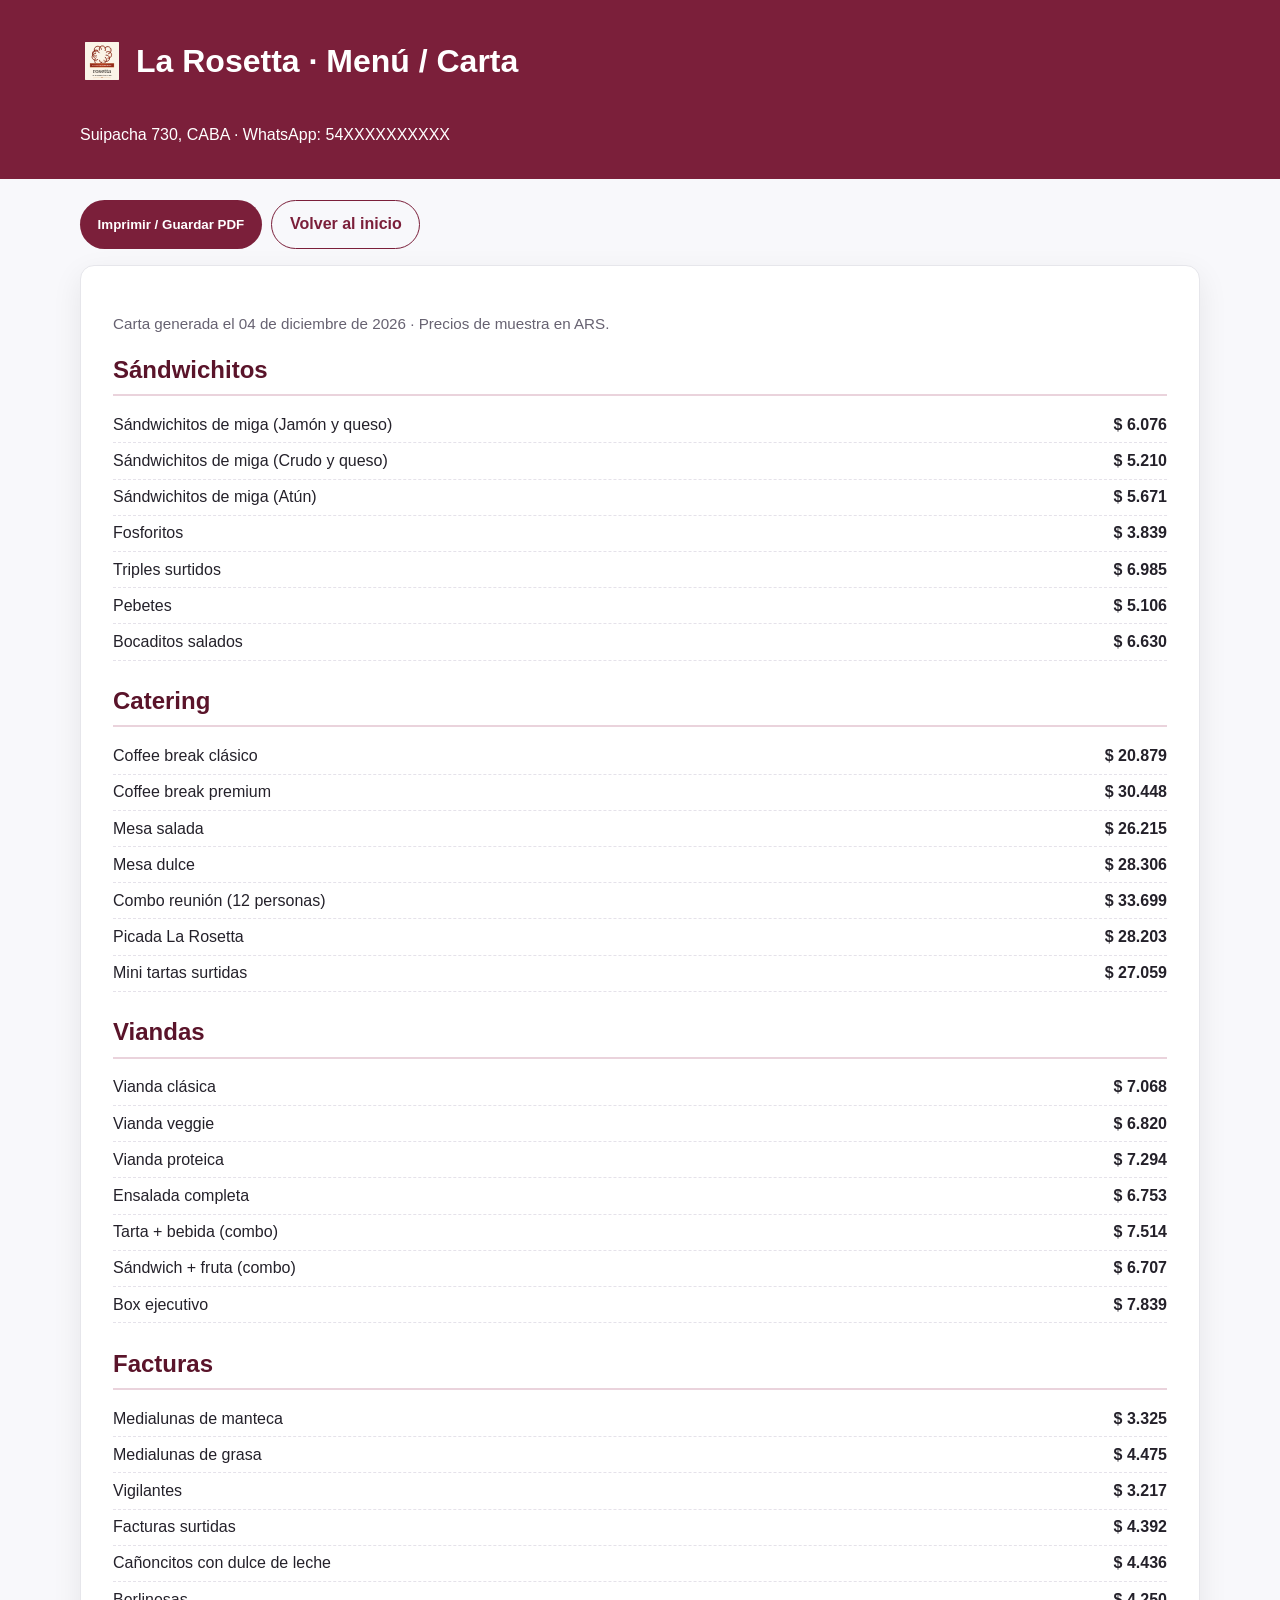
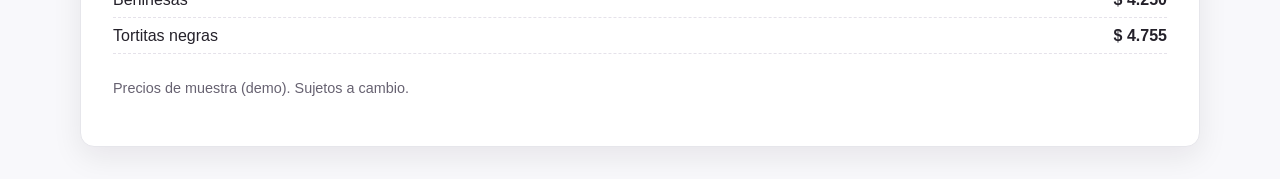
<file: menu.html>
<!doctype html>
<html lang="es">
  <head>
    <meta charset="UTF-8" />
    <meta name="viewport" content="width=device-width, initial-scale=1.0" />
    <title>La Rosetta | Menú Imprimible</title>
    <link rel="stylesheet" href="css/styles.css?v=logo-layout" />
  </head>
  <body class="print-page">
    <header class="print-header">
      <div class="container">
        <div class="print-brand">
          <img class="logo-mark logo-mark-print" data-official-logo="true" alt="Logo oficial de La Rosetta" />
          <h1>La Rosetta · Menú / Carta</h1>
        </div>
        <p>Suipacha 730, CABA · WhatsApp: <span id="waText">54XXXXXXXXXX</span></p>
      </div>
    </header>

    <main class="print-main">
      <div class="container">
        <div class="print-tools">
          <button id="printBtn" class="btn btn-secondary" type="button">Imprimir / Guardar PDF</button>
          <a href="index.html" class="btn btn-tertiary">Volver al inicio</a>
        </div>

        <article class="menu-sheet">
          <p class="menu-meta">
            Carta generada el <span id="menuGeneratedAt"></span> · Precios de muestra en ARS.
          </p>
          <div id="menuContent"></div>
          <p class="menu-footer-note">Precios de muestra (demo). Sujetos a cambio.</p>
        </article>
      </div>
    </main>

    <script src="js/app.js?v=vector-logo" defer></script>
  </body>
</html>
</file>
<file: css/styles.css>
:root {
  --bordo: #7b1f3a;
  --bordo-oscuro: #5a142a;
  --blanco: #ffffff;
  --gris-fondo: #f6f6f8;
  --gris-borde: #e6e6eb;
  --texto: #24212a;
  --texto-suave: #676271;
  --acento: #c48a2f;
  --sombra: 0 10px 30px rgba(31, 14, 21, 0.08);
  --radius: 16px;
}

* {
  box-sizing: border-box;
}

html {
  scroll-behavior: smooth;
}

body {
  margin: 0;
  font-family: "Inter", "Segoe UI", Roboto, Helvetica, Arial, sans-serif;
  color: var(--texto);
  background: var(--gris-fondo);
  line-height: 1.5;
}

img {
  max-width: 100%;
  display: block;
}

a {
  color: inherit;
}

.container {
  width: min(1120px, 92vw);
  margin-inline: auto;
}

.section {
  padding: 3.5rem 0;
}

.section-title {
  margin: 0 0 0.7rem;
  font-size: clamp(1.6rem, 3vw, 2.2rem);
}

.section-intro {
  margin: 0;
  color: var(--texto-suave);
  max-width: 68ch;
}

.site-header {
  position: sticky;
  top: 0;
  z-index: 30;
  background: rgba(123, 31, 58, 0.96);
  backdrop-filter: blur(8px);
  color: var(--blanco);
  border-bottom: 1px solid rgba(255, 255, 255, 0.12);
}

.header-inner {
  min-height: 64px;
  display: flex;
  align-items: center;
  justify-content: space-between;
  gap: 1rem;
}

.logo {
  text-decoration: none;
  font-size: 1.35rem;
  font-weight: 800;
  letter-spacing: 0.5px;
}


.logo {
  display: inline-flex;
  align-items: center;
  gap: 0.55rem;
}

.logo-mark {
  width: 44px;
  height: 44px;
  object-fit: contain;
  background: #fbf4e8;
  border: 1px solid rgba(255, 255, 255, 0.28);
  border-radius: 6px;
  padding: 3px;
}

.logo-mark-print {
  background: transparent;
  border: 0;
}

.logo-text {
  display: inline-block;
}

.print-brand {
  display: flex;
  align-items: center;
  gap: 0.75rem;
}
.nav {
  display: none;
}

.nav-list {
  list-style: none;
  display: flex;
  gap: 1rem;
  margin: 0;
  padding: 0;
}

.nav-list a {
  text-decoration: none;
  padding: 0.45rem 0.6rem;
  border-radius: 8px;
}

.nav-list a:hover,
.nav-list a:focus-visible {
  background: rgba(255, 255, 255, 0.17);
}

.btn {
  display: inline-flex;
  align-items: center;
  justify-content: center;
  gap: 0.45rem;
  border: none;
  border-radius: 999px;
  padding: 0.72rem 1.1rem;
  font-weight: 700;
  text-decoration: none;
  cursor: pointer;
  transition: transform 0.2s ease, background-color 0.2s ease;
}

.btn:hover,
.btn:focus-visible {
  transform: translateY(-1px);
}

.btn-primary {
  background: var(--blanco);
  color: var(--bordo);
}

.btn-secondary {
  background: var(--bordo);
  color: var(--blanco);
}

.btn-tertiary {
  background: transparent;
  color: var(--bordo);
  border: 1px solid var(--bordo);
}

.btn:focus-visible,
.input:focus-visible,
.filter-chip:focus-visible {
  outline: 3px solid var(--acento);
  outline-offset: 2px;
}

.hero {
  background: linear-gradient(to bottom, rgba(20, 8, 13, 0.72), rgba(20, 8, 13, 0.35)),
    url("https://images.unsplash.com/photo-1509440159596-0249088772ff?auto=format&fit=crop&w=1800&q=80") center/cover no-repeat;
  color: var(--blanco);
}

.hero-inner {
  padding: 5.2rem 0 4.2rem;
}

.hero-logo {
  display: none;
}

.hero h1 {
  font-size: clamp(2rem, 6vw, 3.35rem);
  margin-bottom: 0.8rem;
  line-height: 1.15;
  max-width: 18ch;
}

.hero p {
  max-width: 60ch;
  margin: 0 0 1.4rem;
}

.hero-actions {
  display: flex;
  flex-wrap: wrap;
  gap: 0.8rem;
}

.grid {
  display: grid;
  gap: 1rem;
}

.highlight-grid,
.catalog-grid,
.gallery-grid {
  grid-template-columns: 1fr;
}

.card {
  background: var(--blanco);
  border: 1px solid var(--gris-borde);
  border-radius: var(--radius);
  box-shadow: var(--sombra);
  overflow: hidden;
}

.card-body {
  padding: 1rem;
}

.card-image {
  width: 100%;
  aspect-ratio: 4 / 3;
  object-fit: cover;
}

.card h3 {
  margin: 0 0 0.45rem;
  font-size: 1.1rem;
}

.card p {
  margin: 0 0 0.9rem;
  color: var(--texto-suave);
}

.tags {
  display: flex;
  gap: 0.4rem;
  flex-wrap: wrap;
  margin-bottom: 1rem;
}

.tag {
  padding: 0.2rem 0.5rem;
  font-size: 0.8rem;
  border-radius: 999px;
  background: #f8ecf1;
  color: var(--bordo);
  border: 1px solid #f0dae3;
}

.price-row {
  display: flex;
  align-items: center;
  justify-content: space-between;
  gap: 0.8rem;
}

.price {
  font-size: 1.2rem;
  font-weight: 800;
  color: var(--bordo-oscuro);
}

.catalog-controls {
  display: grid;
  gap: 0.8rem;
  margin: 1.3rem 0 1rem;
}

.filter-chips {
  display: flex;
  flex-wrap: wrap;
  gap: 0.5rem;
}

.filter-chip {
  padding: 0.5rem 0.85rem;
  border-radius: 999px;
  border: 1px solid var(--gris-borde);
  background: var(--blanco);
  cursor: pointer;
  font-weight: 600;
}

.filter-chip.active {
  background: var(--bordo);
  color: var(--blanco);
  border-color: var(--bordo);
}

.input {
  width: 100%;
  border: 1px solid var(--gris-borde);
  border-radius: 10px;
  padding: 0.7rem 0.8rem;
  font: inherit;
}

.notice {
  color: var(--texto-suave);
  font-size: 0.93rem;
}

.split {
  display: grid;
  gap: 1rem;
}

.info-box {
  background: var(--blanco);
  border: 1px solid var(--gris-borde);
  border-radius: var(--radius);
  padding: 1rem;
}

.steps {
  padding-left: 1.2rem;
  margin: 0;
}

.gallery-item figure {
  margin: 0;
}

.gallery-item figcaption {
  padding: 0.65rem 0.8rem;
  font-size: 0.9rem;
  background: var(--blanco);
}

.contact-grid {
  display: grid;
  gap: 1rem;
}

.contact-card,
.map-card {
  background: var(--blanco);
  border: 1px solid var(--gris-borde);
  border-radius: var(--radius);
  padding: 1rem;
}

.map-placeholder {
  border-radius: 12px;
  border: 1px dashed var(--gris-borde);
  padding: 1.2rem;
  color: var(--texto-suave);
}

.footer {
  background: #1d1a22;
  color: #e8e6ee;
  padding: 2rem 0;
}

.footer-row {
  display: flex;
  flex-direction: column;
  gap: 1rem;
}

.footer-note {
  color: #c9c3d3;
  font-size: 0.95rem;
}

.footer-brand {
  display: inline-flex;
  align-items: center;
  gap: 0.65rem;
}

.footer-brand .logo-mark {
  width: 40px;
  height: 40px;
}

/* Menú imprimible */
.print-page {
  background: #f8f8fb;
}

.print-header {
  background: var(--bordo);
  color: var(--blanco);
  padding: 1rem 0;
}

.print-main {
  padding: 1.3rem 0 2rem;
}

.menu-sheet {
  background: var(--blanco);
  border: 1px solid var(--gris-borde);
  border-radius: 14px;
  box-shadow: var(--sombra);
  padding: 1.3rem;
}

.menu-meta {
  color: var(--texto-suave);
  font-size: 0.95rem;
  margin-bottom: 1rem;
}

.menu-category {
  margin-bottom: 1.4rem;
  break-inside: avoid;
}

.menu-category h2 {
  border-bottom: 2px solid #ead3dc;
  padding-bottom: 0.4rem;
  margin: 0 0 0.7rem;
  color: var(--bordo-oscuro);
}

.menu-list {
  list-style: none;
  padding: 0;
  margin: 0;
}

.menu-list li {
  display: flex;
  justify-content: space-between;
  gap: 1rem;
  padding: 0.35rem 0;
  border-bottom: 1px dashed #e5e2ea;
}

.menu-footer-note {
  margin-top: 1.5rem;
  color: var(--texto-suave);
  font-size: 0.9rem;
}

.print-tools {
  display: flex;
  gap: 0.6rem;
  margin-bottom: 1rem;
}

@media (min-width: 760px) {
  .nav {
    display: block;
  }

  .highlight-grid {
    grid-template-columns: repeat(3, minmax(0, 1fr));
  }

  .catalog-grid {
    grid-template-columns: repeat(2, minmax(0, 1fr));
  }

  .gallery-grid {
    grid-template-columns: repeat(4, minmax(0, 1fr));
  }

  .split {
    grid-template-columns: 1.2fr 1fr;
  }

  .contact-grid {
    grid-template-columns: 1fr 1fr;
  }

  .footer-row {
    flex-direction: row;
    justify-content: space-between;
    align-items: center;
  }

  .menu-sheet {
    padding: 2rem;
  }
}

@media (min-width: 980px) {
  .catalog-grid {
    grid-template-columns: repeat(3, minmax(0, 1fr));
  }

  .catalog-controls {
    grid-template-columns: 1fr auto auto;
    align-items: center;
  }
}

@page {
  size: A4;
  margin: 14mm;
}

@media print {
  body {
    background: #fff;
    color: #111;
  }

  .site-header,
  .hero,
  .footer,
  .print-tools,
  .no-print {
    display: none !important;
  }

  .menu-sheet {
    box-shadow: none;
    border: none;
    border-radius: 0;
    padding: 0;
  }

  .print-header {
    background: #fff;
    color: #111;
    border-bottom: 2px solid #333;
    padding: 0 0 0.6rem;
    margin-bottom: 0.8rem;
  }

  .menu-category {
    break-inside: avoid;
    page-break-inside: avoid;
  }
}
</file>
